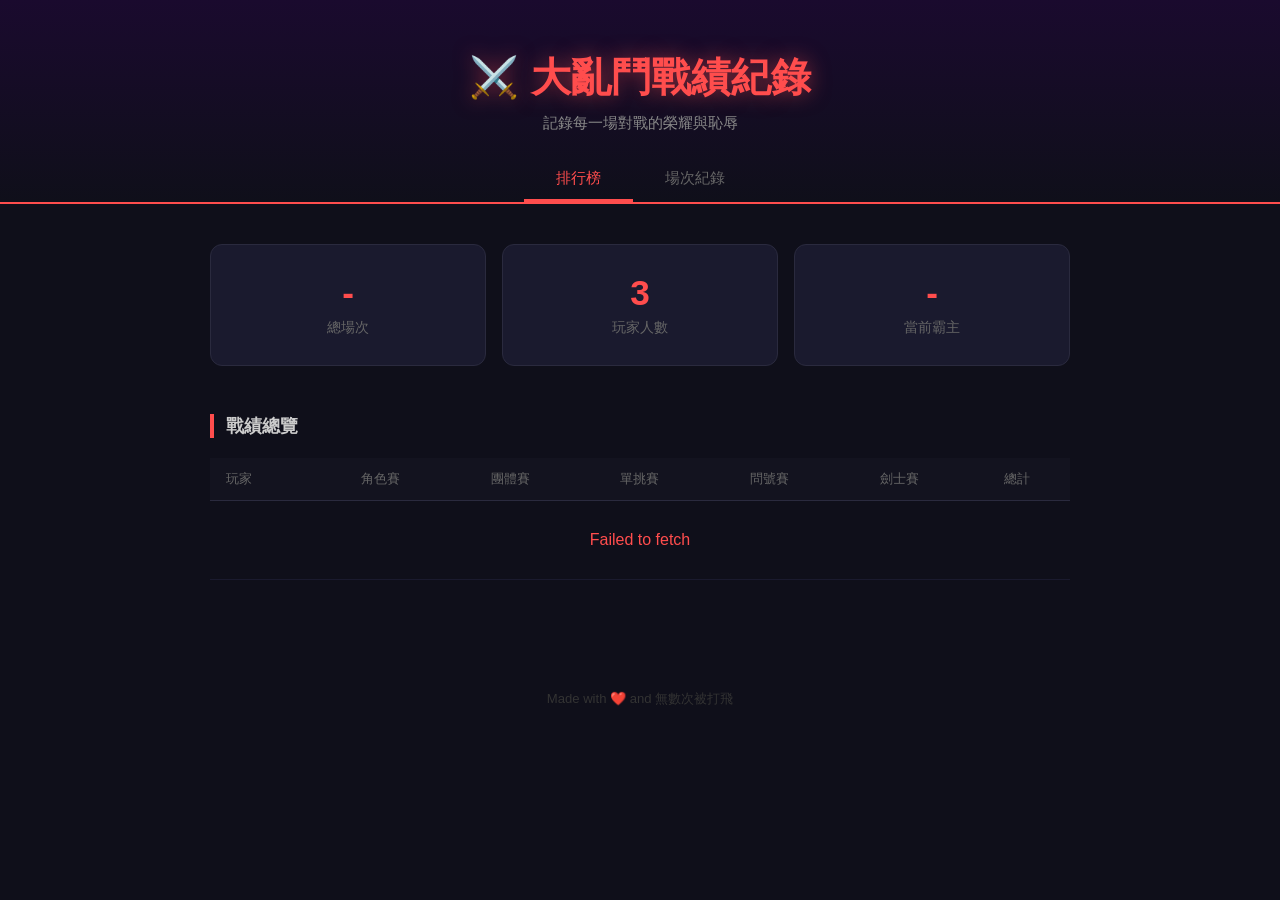
<file: index.html>
<!DOCTYPE html>
<html lang="zh-TW">
<head>
  <meta charset="UTF-8">
  <meta name="viewport" content="width=device-width, initial-scale=1.0">
  <title>大亂鬥戰績紀錄</title>
  <link rel="stylesheet" href="style.css">
</head>
<body>

  <header>
    <h1>⚔️ 大亂鬥戰績紀錄</h1>
    <p>記錄每一場對戰的榮耀與恥辱</p>
    <nav>
      <a href="index.html" class="active">排行榜</a>
      <a href="sessions.html">場次紀錄</a>
    </nav>
  </header>

  <main>
    <section class="stats" id="summary">
      <div class="stat-card"><span class="stat-number">-</span><span class="stat-label">總場次</span></div>
      <div class="stat-card"><span class="stat-number">3</span><span class="stat-label">玩家人數</span></div>
      <div class="stat-card"><span class="stat-number">-</span><span class="stat-label">當前霸主</span></div>
    </section>

    <section class="leaderboard">
      <h2>戰績總覽</h2>
      <div class="table-wrap">
        <table>
          <thead>
            <tr>
              <th>玩家</th>
              <th>角色賽</th>
              <th>團體賽</th>
              <th>單挑賽</th>
              <th>問號賽</th>
              <th>劍士賽</th>
              <th>總計</th>
            </tr>
          </thead>
          <tbody id="stats-body"><tr><td colspan="7" style="text-align:center;color:#555;padding:30px">載入中...</td></tr></tbody>
        </table>
      </div>
    </section>
  </main>

  <footer>
    <p>Made with <span id="heart">❤️</span> and 無數次被打飛</p>
  </footer>

  <script src="data.js"></script>
  <script>
    const GITHUB_API = 'https://api.github.com/repos/javaku9527/javaku9527.github.io/contents/data.json';

    function fromBase64(b64) {
      const binary = atob(b64.replace(/\s/g, ''));
      const bytes = Uint8Array.from(binary, c => c.charCodeAt(0));
      return new TextDecoder().decode(bytes);
    }

    async function readData() {
      const res = await fetch(GITHUB_API);
      if (!res.ok) throw new Error(`載入失敗 (${res.status})`);
      const file = await res.json();
      return JSON.parse(fromBase64(file.content));
    }

    function computeStats(sessions) {
      const stats = {};
      PLAYERS.forEach(p => {
        stats[p] = { character: 0, team: 0, solo: 0, random: 0, sword: 0, total: 0 };
      });
      sessions.forEach(s => {
        Object.entries(s.results).forEach(([type, winner]) => {
          if (winner && stats[winner]) {
            stats[winner][type]++;
            stats[winner].total++;
          }
        });
      });
      return stats;
    }

    function findChampion(stats) {
      let max = 0, champ = '-';
      PLAYERS.forEach(p => {
        if (stats[p].total > max) { max = stats[p].total; champ = p; }
      });
      return champ;
    }

    readData().then(data => {
      const sessions = data.sessions || [];
      const stats = computeStats(sessions);
      const champ = findChampion(stats);

      document.getElementById('summary').innerHTML = `
        <div class="stat-card"><span class="stat-number">${sessions.length}</span><span class="stat-label">總場次</span></div>
        <div class="stat-card"><span class="stat-number">${PLAYERS.length}</span><span class="stat-label">玩家人數</span></div>
        <div class="stat-card"><span class="stat-number">${champ}</span><span class="stat-label">當前霸主</span></div>
      `;

      const sorted = [...PLAYERS].sort((a, b) => stats[b].total - stats[a].total);
      document.getElementById('stats-body').innerHTML = sorted.map((player, i) => {
        const s = stats[player];
        const isTop = i === 0 && s.total > 0;
        return `
          <tr class="${isTop ? 'top' : ''}">
            <td class="player-cell">${isTop ? '👑 ' : ''}${player}</td>
            <td>${s.character}</td>
            <td>${s.team}</td>
            <td>${s.solo}</td>
            <td>${s.random}</td>
            <td>${s.sword}</td>
            <td class="total">${s.total}</td>
          </tr>
        `;
      }).join('');
    }).catch(err => {
      document.getElementById('stats-body').innerHTML =
        `<tr><td colspan="7" style="text-align:center;color:#ff4d4d;padding:30px">${err.message}</td></tr>`;
    });
  </script>
  <script>
    let clicks = 0, timer;
    document.getElementById('heart').addEventListener('click', () => {
      clicks++;
      clearTimeout(timer);
      if (clicks >= 3) { window.location.href = 'admin.html'; return; }
      timer = setTimeout(() => clicks = 0, 1500);
    });
  </script>
</body>
</html>
</file>
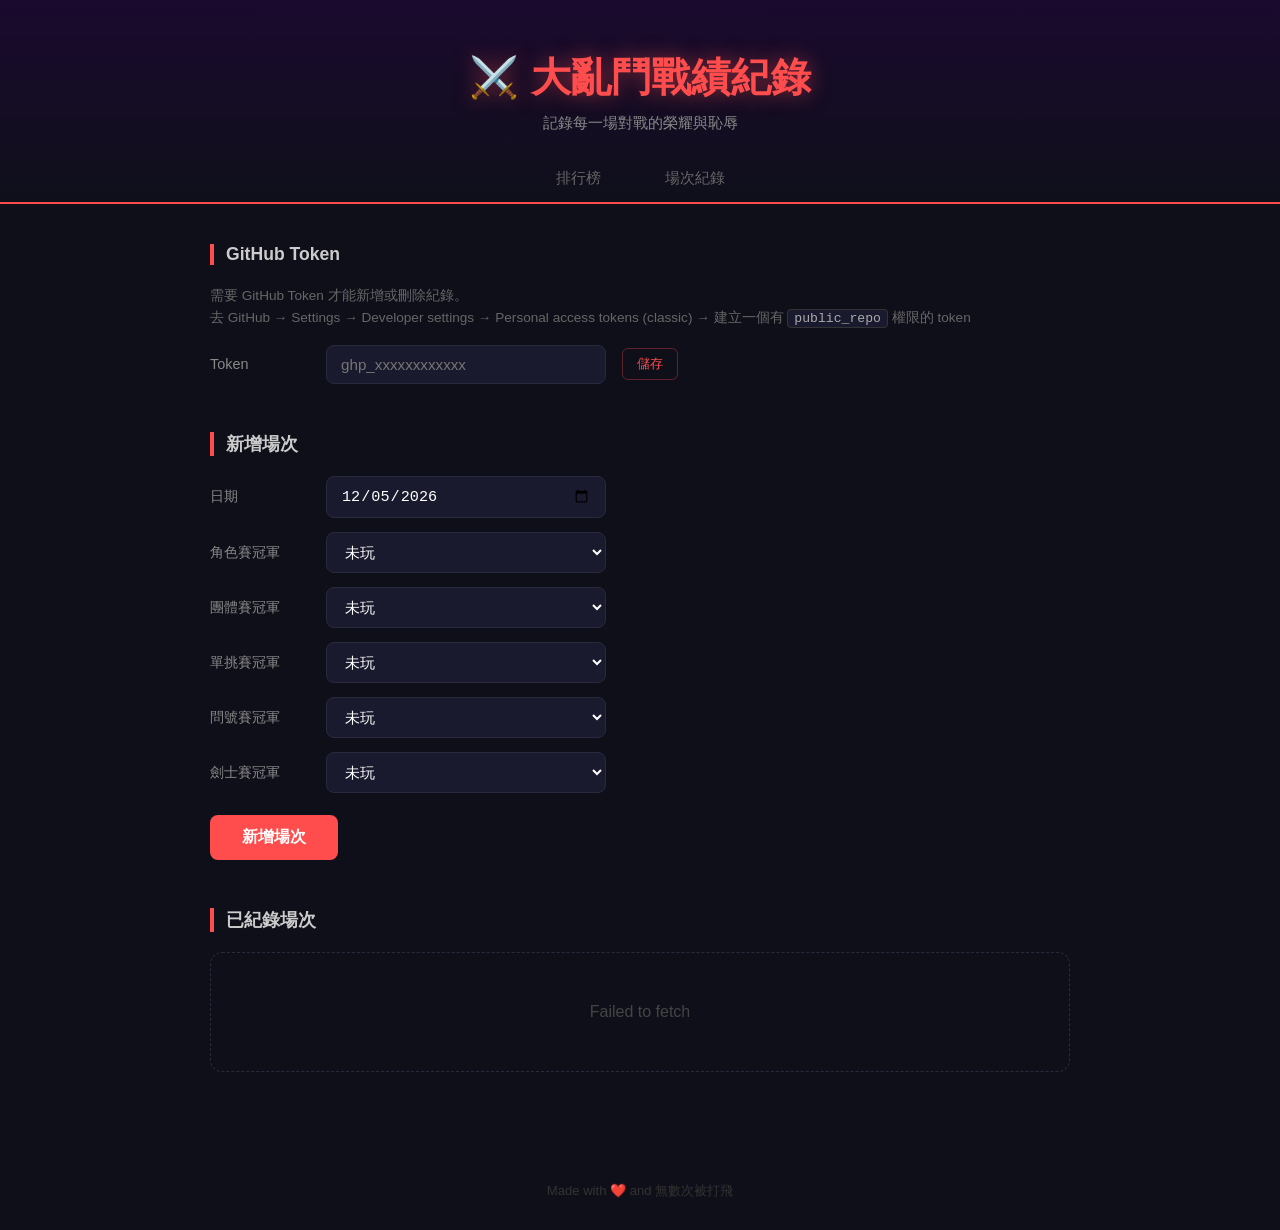
<file: admin.html>
<!DOCTYPE html>
<html lang="zh-TW">
<head>
  <meta charset="UTF-8">
  <meta name="viewport" content="width=device-width, initial-scale=1.0">
  <title>新增紀錄 - 大亂鬥</title>
  <link rel="stylesheet" href="style.css">
</head>
<body>

  <header>
    <h1>⚔️ 大亂鬥戰績紀錄</h1>
    <p>記錄每一場對戰的榮耀與恥辱</p>
    <nav>
      <a href="index.html">排行榜</a>
      <a href="sessions.html">場次紀錄</a>
    </nav>
  </header>

  <main>

    <section class="admin-section">
      <h2>GitHub Token</h2>
      <div id="pat-status"></div>
    </section>

    <section class="admin-section">
      <h2>新增場次</h2>
      <form id="add-form">
        <div class="form-group">
          <label>日期</label>
          <input type="date" id="date-input" required>
        </div>
        <div id="match-fields"></div>
        <div class="form-actions">
          <button type="submit" class="btn-primary" id="submit-btn">新增場次</button>
          <span id="form-msg" class="form-msg"></span>
        </div>
      </form>
    </section>

    <section class="sessions-section">
      <h2>已紀錄場次</h2>
      <div id="admin-list"><p class="empty">載入中...</p></div>
    </section>

  </main>

  <footer>
    <p>Made with ❤️ and 無數次被打飛</p>
  </footer>

  <script src="data.js"></script>
  <script>
    const GITHUB_API = 'https://api.github.com/repos/javaku9527/javaku9527.github.io/contents/data.json';

    function fromBase64(b64) {
      const binary = atob(b64.replace(/\s/g, ''));
      const bytes = Uint8Array.from(binary, c => c.charCodeAt(0));
      return new TextDecoder().decode(bytes);
    }

    function toBase64(str) {
      const bytes = new TextEncoder().encode(str);
      let binary = '';
      bytes.forEach(b => binary += String.fromCharCode(b));
      return btoa(binary);
    }

    function getPAT() { return localStorage.getItem('smash_pat') || ''; }

    function renderPATStatus() {
      const pat = getPAT();
      const el = document.getElementById('pat-status');
      if (pat) {
        el.innerHTML = `
          <div class="pat-set">
            <span>✓ Token 已設定</span>
            <button class="btn-sm" onclick="clearPAT()">清除</button>
          </div>
        `;
      } else {
        el.innerHTML = `
          <p class="pat-hint">
            需要 GitHub Token 才能新增或刪除紀錄。<br>
            去 GitHub → Settings → Developer settings → Personal access tokens (classic)
            → 建立一個有 <code>public_repo</code> 權限的 token
          </p>
          <div class="form-group">
            <label>Token</label>
            <input type="password" id="pat-input" placeholder="ghp_xxxxxxxxxxxx">
            <button class="btn-sm btn-save" onclick="savePAT()">儲存</button>
          </div>
        `;
      }
    }

    function savePAT() {
      const val = (document.getElementById('pat-input').value || '').trim();
      if (!val) return;
      localStorage.setItem('smash_pat', val);
      renderPATStatus();
    }

    function clearPAT() {
      localStorage.removeItem('smash_pat');
      renderPATStatus();
    }

    async function readFile() {
      const headers = {};
      const pat = getPAT();
      if (pat) headers['Authorization'] = `token ${pat}`;
      const res = await fetch(GITHUB_API, { headers });
      if (!res.ok) throw new Error(`讀取失敗 (${res.status})`);
      const file = await res.json();
      return { sha: file.sha, data: JSON.parse(fromBase64(file.content)) };
    }

    async function writeFile(data, sha) {
      const pat = getPAT();
      if (!pat) throw new Error('請先設定 GitHub Token');
      const res = await fetch(GITHUB_API, {
        method: 'PUT',
        headers: { 'Authorization': `token ${pat}`, 'Content-Type': 'application/json' },
        body: JSON.stringify({
          message: 'update: match record',
          content: toBase64(JSON.stringify(data, null, 2)),
          sha
        })
      });
      if (!res.ok) {
        const err = await res.json();
        throw new Error(err.message || '寫入失敗');
      }
    }

    // Generate match type selects
    Object.entries(MATCH_TYPES).forEach(([key, label]) => {
      const div = document.createElement('div');
      div.className = 'form-group';
      div.innerHTML = `
        <label>${label}冠軍</label>
        <select id="sel-${key}">
          <option value="">未玩</option>
          ${PLAYERS.map(p => `<option>${p}</option>`).join('')}
        </select>
      `;
      document.getElementById('match-fields').appendChild(div);
    });

    document.getElementById('date-input').value = new Date().toISOString().split('T')[0];

    function setMsg(msg, isError = false) {
      const el = document.getElementById('form-msg');
      el.textContent = msg;
      el.style.color = isError ? '#ff4d4d' : '#4dff91';
    }

    document.getElementById('add-form').addEventListener('submit', async function(e) {
      e.preventDefault();
      const btn = document.getElementById('submit-btn');
      const date = document.getElementById('date-input').value;

      const results = {};
      Object.keys(MATCH_TYPES).forEach(key => {
        results[key] = document.getElementById(`sel-${key}`).value || null;
      });

      if (!Object.values(results).some(v => v)) {
        setMsg('至少要有一個賽制的結果！', true);
        return;
      }

      btn.disabled = true;
      btn.textContent = '新增中...';
      setMsg('');

      try {
        const { sha, data } = await readFile();
        if (data.sessions.find(s => s.date === date)) {
          setMsg('這個日期已經有紀錄了！', true);
          return;
        }
        data.sessions.push({ date, results });
        data.sessions.sort((a, b) => a.date.localeCompare(b.date));
        await writeFile(data, sha);
        this.reset();
        document.getElementById('date-input').value = new Date().toISOString().split('T')[0];
        setMsg('✓ 新增成功！');
        renderAdminList();
      } catch (err) {
        setMsg(err.message, true);
      } finally {
        btn.disabled = false;
        btn.textContent = '新增場次';
      }
    });

    async function deleteSession(date) {
      if (!confirm(`確定要刪除 ${date} 的紀錄嗎？`)) return;
      try {
        const { sha, data } = await readFile();
        data.sessions = data.sessions.filter(s => s.date !== date);
        await writeFile(data, sha);
        renderAdminList();
      } catch (err) {
        alert(err.message);
      }
    }

    async function renderAdminList() {
      const container = document.getElementById('admin-list');
      container.innerHTML = '<p class="empty">載入中...</p>';
      try {
        const { data } = await readFile();
        const sessions = [...data.sessions].reverse();
        if (sessions.length === 0) {
          container.innerHTML = '<p class="empty">還沒有紀錄</p>';
          return;
        }
        container.innerHTML = sessions.map(s => {
          const tags = Object.entries(MATCH_TYPES)
            .filter(([key]) => s.results[key])
            .map(([key, label]) => `<span class="tag">${label}: ${s.results[key]}</span>`)
            .join('');
          return `
            <div class="admin-row">
              <div class="admin-row-info">
                <span class="session-date">📅 ${s.date}</span>
                <div class="admin-tags">${tags}</div>
              </div>
              <button class="btn-delete" onclick="deleteSession('${s.date}')">刪除</button>
            </div>
          `;
        }).join('');
      } catch (err) {
        container.innerHTML = `<p class="empty">${err.message}</p>`;
      }
    }

    renderPATStatus();
    renderAdminList();
  </script>
</body>
</html>
</file>
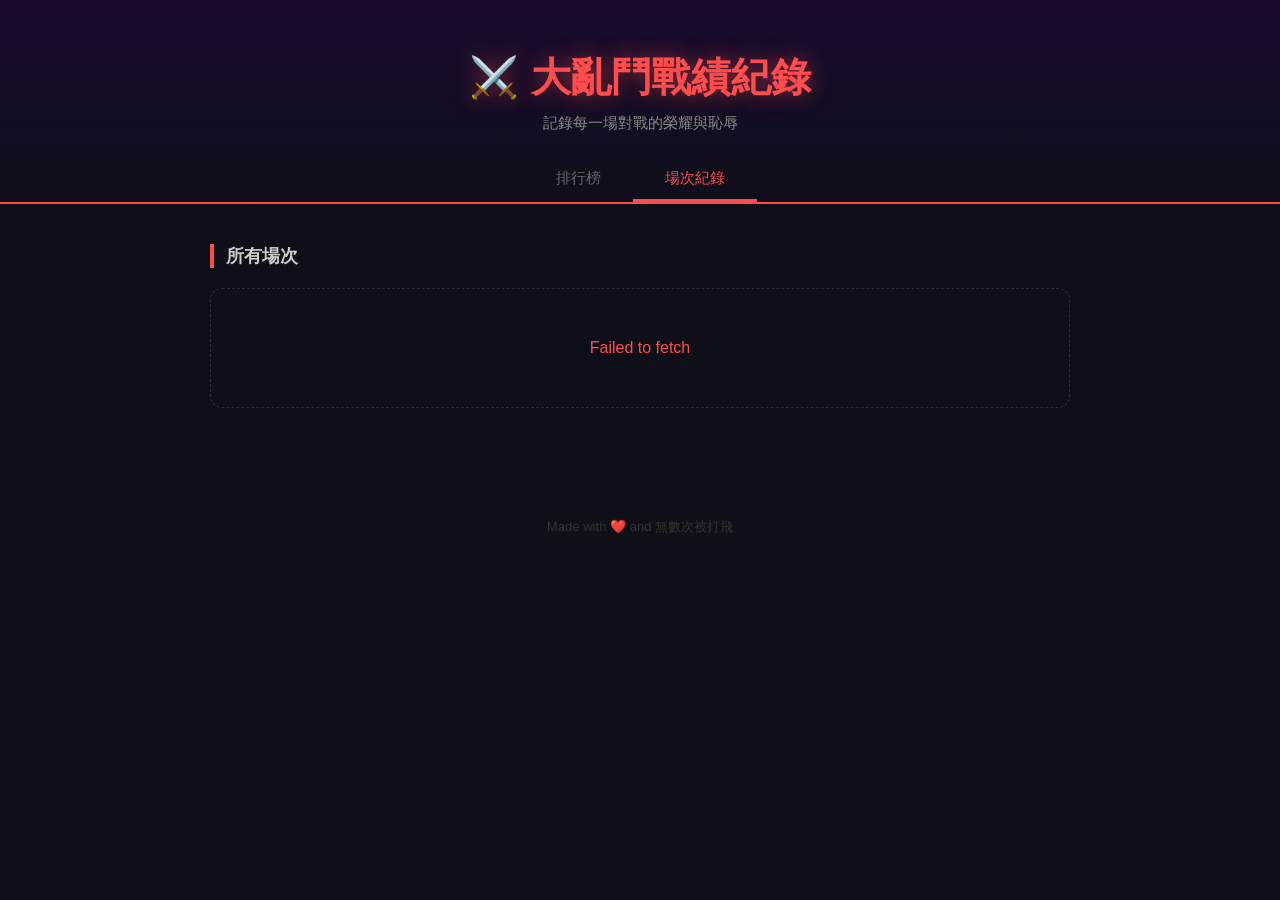
<file: sessions.html>
<!DOCTYPE html>
<html lang="zh-TW">
<head>
  <meta charset="UTF-8">
  <meta name="viewport" content="width=device-width, initial-scale=1.0">
  <title>場次紀錄 - 大亂鬥</title>
  <link rel="stylesheet" href="style.css">
</head>
<body>

  <header>
    <h1>⚔️ 大亂鬥戰績紀錄</h1>
    <p>記錄每一場對戰的榮耀與恥辱</p>
    <nav>
      <a href="index.html">排行榜</a>
      <a href="sessions.html" class="active">場次紀錄</a>
    </nav>
  </header>

  <main>
    <section class="sessions-section">
      <h2>所有場次</h2>
      <div id="sessions-list"><p class="empty">載入中...</p></div>
    </section>
  </main>

  <footer>
    <p>Made with <span id="heart">❤️</span> and 無數次被打飛</p>
  </footer>

  <script src="data.js"></script>
  <script>
    const GITHUB_API = 'https://api.github.com/repos/javaku9527/javaku9527.github.io/contents/data.json';

    function fromBase64(b64) {
      const binary = atob(b64.replace(/\s/g, ''));
      const bytes = Uint8Array.from(binary, c => c.charCodeAt(0));
      return new TextDecoder().decode(bytes);
    }

    async function readData() {
      const res = await fetch(GITHUB_API);
      if (!res.ok) throw new Error(`載入失敗 (${res.status})`);
      const file = await res.json();
      return JSON.parse(fromBase64(file.content));
    }

    const container = document.getElementById('sessions-list');

    readData().then(data => {
      const sessions = data.sessions || [];
      if (sessions.length === 0) {
        container.innerHTML = '<p class="empty">還沒有場次紀錄，快去打一場！</p>';
        return;
      }
      const sorted = [...sessions].reverse();
      container.innerHTML = sorted.map((session, i) => {
        const num = sessions.length - i;
        const results = Object.entries(MATCH_TYPES).map(([key, label]) => {
          const winner = session.results[key];
          if (!winner) return '';
          return `
            <div class="result-item">
              <span class="match-type">${label}</span>
              <span class="winner">🏆 ${winner}</span>
            </div>
          `;
        }).join('');

        return `
          <div class="session-card">
            <div class="session-header">
              <span class="session-date">📅 ${session.date}</span>
              <span class="session-num">第 ${num} 次</span>
            </div>
            <div class="session-results">${results}</div>
          </div>
        `;
      }).join('');
    }).catch(err => {
      container.innerHTML = `<p class="empty" style="color:#ff4d4d">${err.message}</p>`;
    });
  </script>
  <script>
    let clicks = 0, timer;
    document.getElementById('heart').addEventListener('click', () => {
      clicks++;
      clearTimeout(timer);
      if (clicks >= 3) { window.location.href = 'admin.html'; return; }
      timer = setTimeout(() => clicks = 0, 1500);
    });
  </script>
</body>
</html>
</file>
<file: style.css>
* {
  margin: 0;
  padding: 0;
  box-sizing: border-box;
}

body {
  font-family: 'Segoe UI', sans-serif;
  background: #0f0f1a;
  color: #ffffff;
  min-height: 100vh;
}

header {
  text-align: center;
  padding: 50px 20px 0;
  background: linear-gradient(180deg, #1a0a2e 0%, #0f0f1a 100%);
  border-bottom: 2px solid #ff4d4d;
}

header h1 {
  font-size: 2.5rem;
  color: #ff4d4d;
  text-shadow: 0 0 20px rgba(255, 77, 77, 0.5);
  margin-bottom: 8px;
}

header p {
  color: #888;
  font-size: 0.95rem;
  margin-bottom: 24px;
}

nav {
  display: flex;
  justify-content: center;
  gap: 0;
}

nav a {
  padding: 10px 32px;
  color: #666;
  text-decoration: none;
  border-bottom: 3px solid transparent;
  font-size: 0.95rem;
  transition: all 0.2s;
}

nav a:hover {
  color: #ccc;
}

nav a.active {
  color: #ff4d4d;
  border-bottom-color: #ff4d4d;
}

main {
  max-width: 900px;
  margin: 0 auto;
  padding: 40px 20px;
}

/* --- Summary cards --- */
.stats {
  display: flex;
  gap: 16px;
  justify-content: center;
  margin-bottom: 48px;
  flex-wrap: wrap;
}

.stat-card {
  background: #1a1a2e;
  border: 1px solid #2a2a3e;
  border-radius: 12px;
  padding: 28px 36px;
  text-align: center;
  flex: 1;
  min-width: 140px;
}

.stat-number {
  display: block;
  font-size: 2.2rem;
  font-weight: bold;
  color: #ff4d4d;
}

.stat-label {
  display: block;
  font-size: 0.85rem;
  color: #666;
  margin-top: 6px;
}

/* --- Section headings --- */
.leaderboard h2,
.sessions-section h2 {
  font-size: 1.1rem;
  font-weight: 600;
  color: #ccc;
  border-left: 4px solid #ff4d4d;
  padding-left: 12px;
  margin-bottom: 20px;
}

/* --- Stats table --- */
.table-wrap {
  overflow-x: auto;
}

table {
  width: 100%;
  border-collapse: collapse;
}

th {
  background: #13131f;
  color: #666;
  font-size: 0.82rem;
  font-weight: 500;
  padding: 12px 16px;
  text-align: center;
  border-bottom: 1px solid #2a2a3e;
  white-space: nowrap;
}

th:first-child { text-align: left; }

td {
  padding: 14px 16px;
  text-align: center;
  border-bottom: 1px solid #1a1a2e;
  font-size: 1rem;
}

td:first-child { text-align: left; }

tr:hover td { background: #16162a; }

tr.top td { color: #ffd700; }

.player-cell { font-weight: 600; }

td.total {
  font-weight: bold;
  color: #ff4d4d;
}

/* --- Session cards --- */
.session-card {
  background: #1a1a2e;
  border: 1px solid #2a2a3e;
  border-radius: 12px;
  padding: 20px 24px;
  margin-bottom: 16px;
}

.session-header {
  display: flex;
  justify-content: space-between;
  align-items: center;
  padding-bottom: 14px;
  margin-bottom: 16px;
  border-bottom: 1px solid #2a2a3e;
}

.session-date {
  color: #888;
  font-size: 0.9rem;
}

.session-num {
  color: #ff4d4d;
  font-weight: 600;
  font-size: 0.9rem;
}

.session-results {
  display: grid;
  grid-template-columns: repeat(auto-fill, minmax(140px, 1fr));
  gap: 14px;
}

.result-item {
  display: flex;
  flex-direction: column;
  gap: 4px;
}

.match-type {
  font-size: 0.75rem;
  color: #555;
  text-transform: uppercase;
  letter-spacing: 0.05em;
}

.winner {
  font-size: 0.95rem;
  font-weight: 600;
}

/* --- Empty state --- */
.empty {
  color: #444;
  text-align: center;
  padding: 50px;
  border: 1px dashed #2a2a3e;
  border-radius: 12px;
}

/* --- Admin form --- */
.admin-section {
  margin-bottom: 48px;
}

.admin-section h2,
.sessions-section h2 {
  font-size: 1.1rem;
  font-weight: 600;
  color: #ccc;
  border-left: 4px solid #ff4d4d;
  padding-left: 12px;
  margin-bottom: 20px;
}

.form-group {
  display: flex;
  align-items: center;
  gap: 16px;
  margin-bottom: 14px;
}

.form-group label {
  width: 100px;
  font-size: 0.9rem;
  color: #888;
  flex-shrink: 0;
}

.form-group input[type="date"],
.form-group select {
  flex: 1;
  background: #1a1a2e;
  border: 1px solid #2a2a3e;
  border-radius: 8px;
  color: #fff;
  padding: 10px 14px;
  font-size: 0.95rem;
  max-width: 280px;
}

.form-group select option {
  background: #1a1a2e;
}

.btn-primary {
  margin-top: 8px;
  background: #ff4d4d;
  color: #fff;
  border: none;
  border-radius: 8px;
  padding: 12px 32px;
  font-size: 1rem;
  font-weight: 600;
  cursor: pointer;
  transition: background 0.2s;
}

.btn-primary:hover {
  background: #e03a3a;
}

.admin-row {
  display: flex;
  align-items: center;
  justify-content: space-between;
  background: #1a1a2e;
  border: 1px solid #2a2a3e;
  border-radius: 10px;
  padding: 14px 18px;
  margin-bottom: 10px;
  gap: 12px;
}

.admin-row-info {
  display: flex;
  flex-direction: column;
  gap: 8px;
}

.admin-tags {
  display: flex;
  flex-wrap: wrap;
  gap: 6px;
}

.tag {
  background: #0f0f1a;
  border: 1px solid #333;
  border-radius: 6px;
  padding: 3px 10px;
  font-size: 0.8rem;
  color: #ccc;
}

.no-result {
  font-size: 0.82rem;
  color: #444;
}

.btn-delete {
  background: transparent;
  border: 1px solid #ff4d4d44;
  color: #ff4d4d;
  border-radius: 6px;
  padding: 6px 14px;
  font-size: 0.82rem;
  cursor: pointer;
  flex-shrink: 0;
  transition: background 0.2s;
}

.btn-delete:hover {
  background: #ff4d4d22;
}

.pat-hint {
  font-size: 0.85rem;
  color: #666;
  line-height: 1.6;
  margin-bottom: 16px;
}

.pat-hint code {
  background: #1a1a2e;
  border: 1px solid #333;
  border-radius: 4px;
  padding: 1px 6px;
  font-size: 0.82rem;
  color: #aaa;
}

.pat-set {
  display: flex;
  align-items: center;
  gap: 12px;
  color: #4dff91;
  font-size: 0.9rem;
}

.form-group input[type="password"] {
  flex: 1;
  background: #1a1a2e;
  border: 1px solid #2a2a3e;
  border-radius: 8px;
  color: #fff;
  padding: 10px 14px;
  font-size: 0.95rem;
  max-width: 280px;
}

.btn-sm {
  background: transparent;
  border: 1px solid #444;
  color: #aaa;
  border-radius: 6px;
  padding: 6px 14px;
  font-size: 0.82rem;
  cursor: pointer;
  transition: all 0.2s;
}

.btn-sm:hover { border-color: #888; color: #fff; }

.btn-save {
  border-color: #ff4d4d55;
  color: #ff4d4d;
}

.btn-save:hover { background: #ff4d4d22; }

.form-actions {
  display: flex;
  align-items: center;
  gap: 16px;
  margin-top: 8px;
}

.form-msg {
  font-size: 0.9rem;
}

footer {
  text-align: center;
  padding: 30px;
  color: #333;
  font-size: 0.82rem;
  margin-top: 40px;
}
</file>
